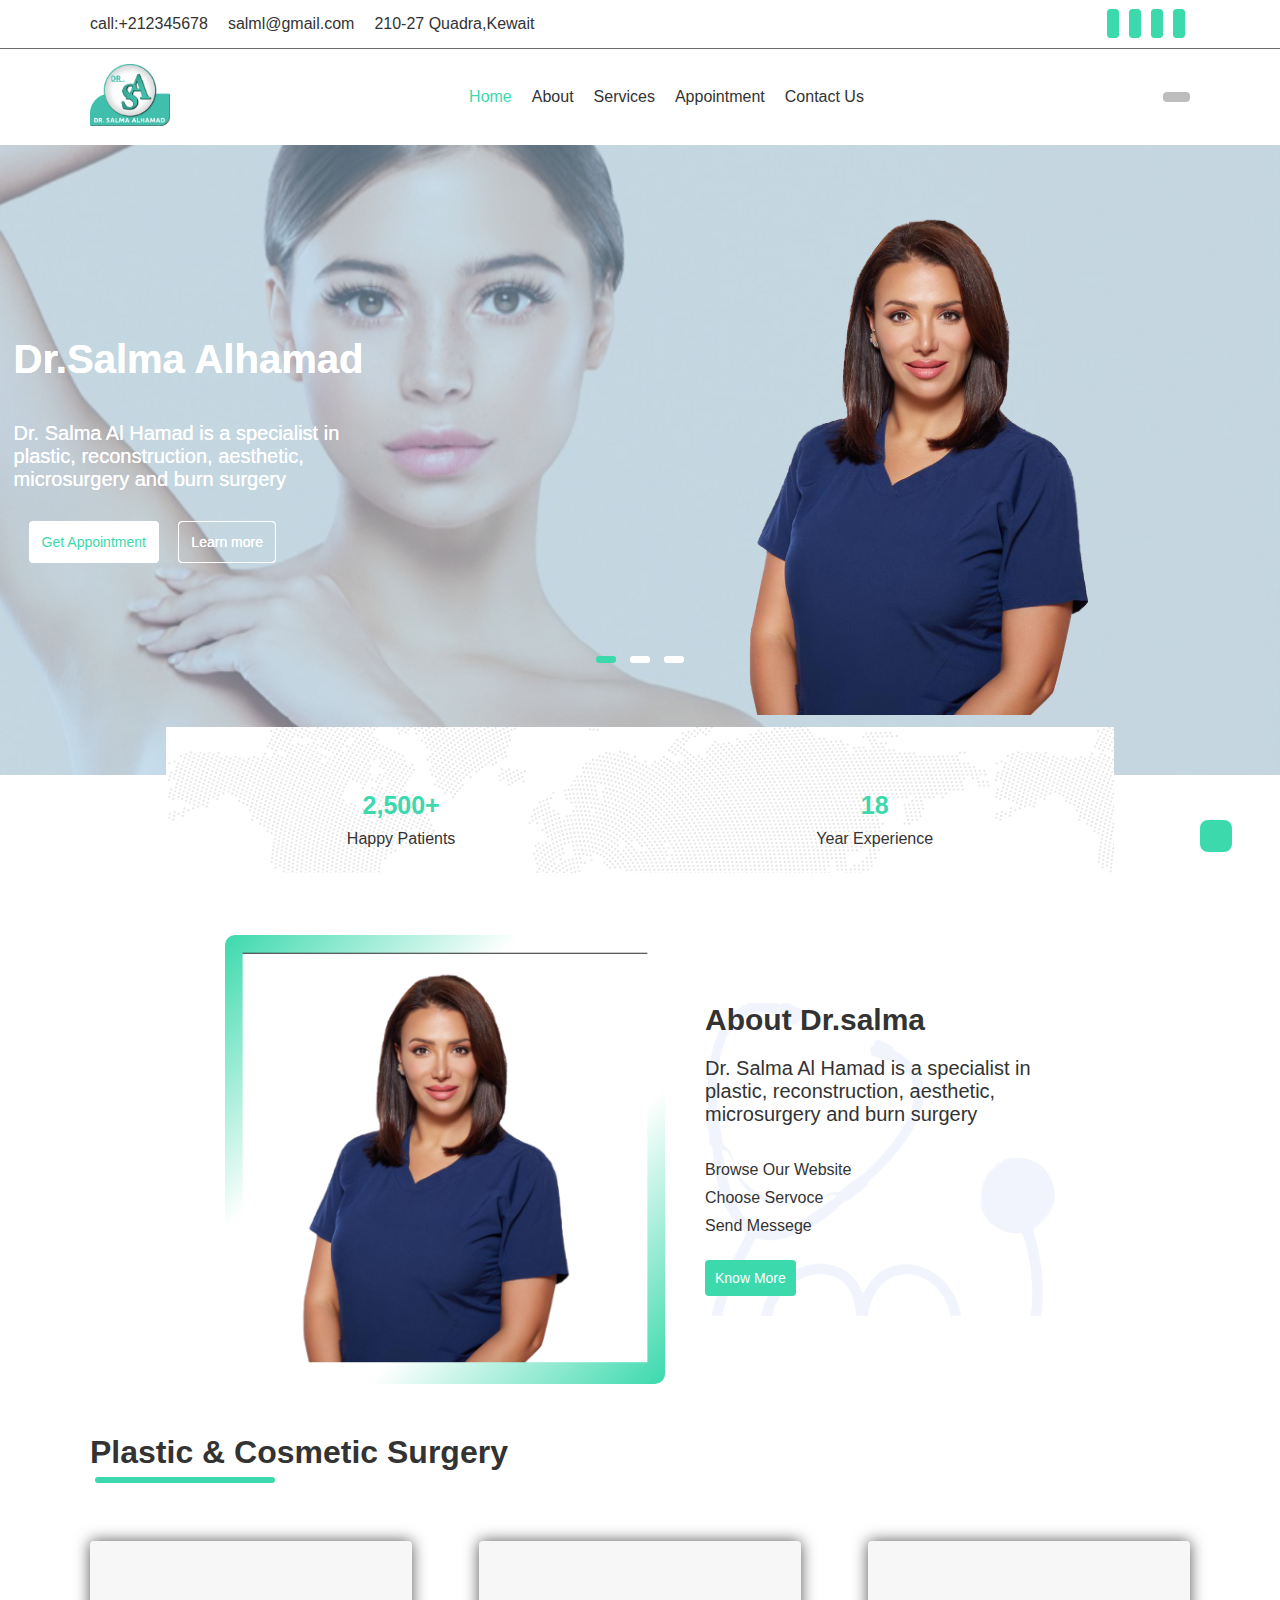
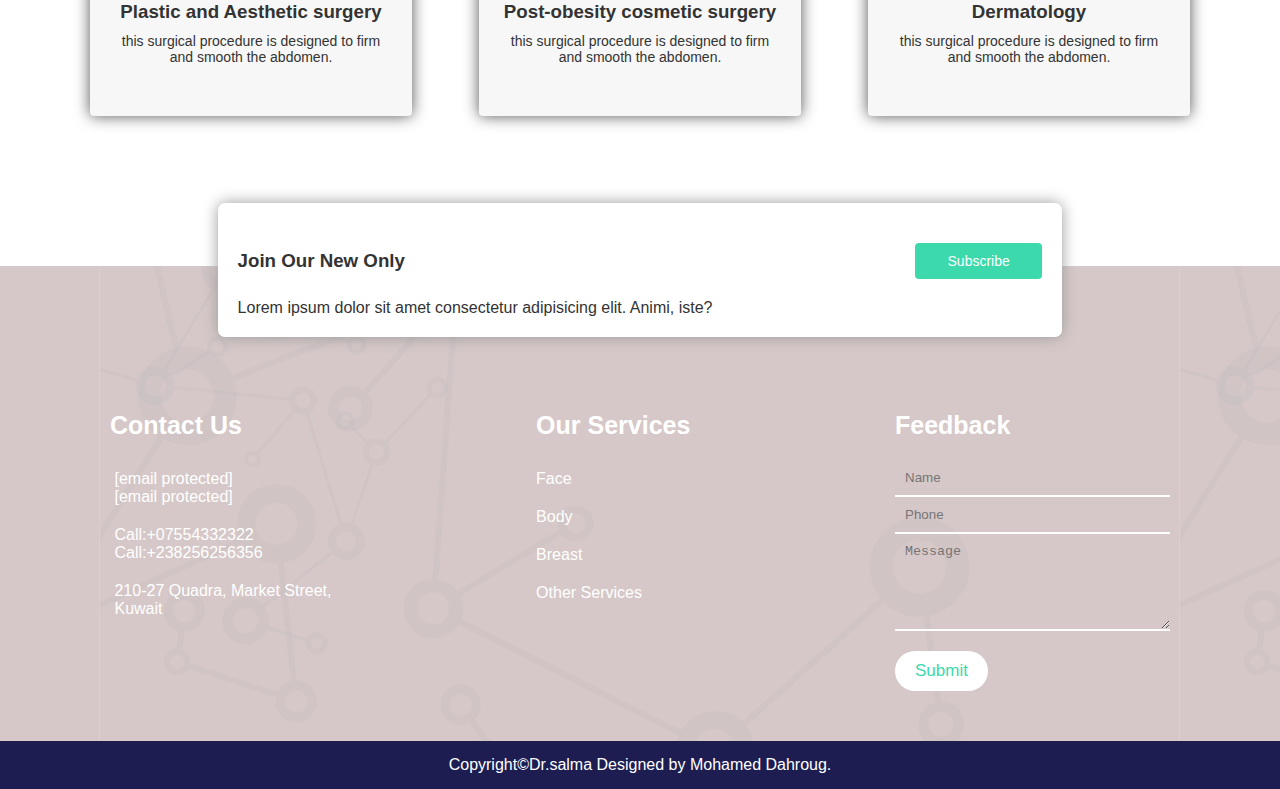
<file: index.html>
<!DOCTYPE html>
<html lang="en">
<head>
    <meta charset="UTF-8">
    <meta http-equiv="X-UA-Compatible" content="IE=edge">
    <meta name="viewport" content="width=device-width, initial-scale=1.0">
    <title>Dr.Salma Al Hamad</title>
    <link rel="stylesheet" href="style.css">
    <link rel="stylesheet" href="https://cdnjs.cloudflare.com/ajax/libs/font-awesome/6.1.1/css/all.min.css" integrity="sha512-KfkfwYDsLkIlwQp6LFnl8zNdLGxu9YAA1QvwINks4PhcElQSvqcyVLLD9aMhXd13uQjoXtEKNosOWaZqXgel0g==" crossorigin="anonymous" referrerpolicy="no-referrer" />
</head>
<body>
    <!-- navbar -->
    <nav id="navbar">
        <div class="data">
            <div class="container flex">
                <div class=" data-cont flex">
                    <div>
                        <i class="fa-solid fa-phone"></i>
                        call:+212345678
                    </div>
                    <div>
                        <i class="fa-solid fa-envelope"></i>
                        salml@gmail.com
                    </div>
                    <div>
                        <i class="fa-solid fa-location-dot"></i>
                        210-27 Quadra,Kewait
                    </div>
                </div>
                <div class="social-media">
                    <i class="fa-brands fa-instagram"></i>
                    <i class="fa-brands fa-facebook-f"></i>
                    <i class="fa-brands fa-tiktok"></i>
                    <i class="fa-brands fa-youtube"></i>
                </div>
            </div>
        </div>
        <div class="navbar">
            <div class="navbar container flex">
                <div class="logo ">
                    <img src="img/logo.png" alt="">
                    <span class="bars">
                        <i class="fa-solid fa-bars"></i>
                        <i class="fa-solid fa-xmark"></i>
                    </span>
                </div>
                <ul class="menu flex">
                    <li><a class="actv scroll" href="index.html" >Home</a></li>
                    <li><a class="scroll" href="#about">About</a></li>
                    <li><a  class="scroll"href="#services">Services</a></li>
                    <li><a class="scroll" href="#">Appointment</a></li>
                    <li><a  class="scroll"href="contact.html">Contact Us</a></li>
                </ul>
                <span class="search-box">
                    <div class="search">
                        <i class="fa-solid fa-magnifying-glass "></i>
                        <i class="fa-solid fa-xmark"></i>
                    </div>
                    <div class="in-search"><input type="search" placeholder="Search her.." ></div>
                </span>
            </div>
        </div>
    </nav>
    <!-- home -->
    <header id="home">
        <div class="slide-cont">
            <div class="slider flex">                
                <div class="slide active">
                    <div class="container flex c-flex">
                        <div class="text-box">
                            <h1>Dr.Salma Alhamad</h1>
                            <p>Dr. Salma Al Hamad is a specialist in plastic, reconstruction, aesthetic, microsurgery and burn surgery</p>
                            <div class="btn-cont">
                                <button class="get btn">Get Appointment</button>
                                <button class="btn">Learn more</button>
                            </div>
                        </div>
                        <img src="img/doc2.png" alt="" class="img-doc">
                    </div>
                </div>
                <div class="slide">
                    <div class="container flex c-flex">
                        <div class="text-box">
                            <h1>Dr.Salma Alhamad</h1>
                            <p>Dr. Salma Al Hamad is a specialist in plastic, reconstruction, aesthetic, microsurgery and burn surgery</p>
                            <div class="btn-cont">
                                <button class="get btn">Get Appointment</button>
                                <button class="btn">Learn more</button>
                            </div>
                        </div>
                        <img src="img/doc2.png" alt="" class="img-doc">
                    </div>
                </div>
                <div class="slide">
                    <div class="container flex c-flex">
                        <div class="text-box">
                            <h1>Dr.Salma Alhamad</h1>
                            <p>Dr. Salma Al Hamad is a specialist in plastic, reconstruction, aesthetic, microsurgery and burn surgery</p>
                            <div class="btn-cont">
                                <button class="get btn">Get Appointment</button>
                                <button class="btn">Learn more</button>
                            </div>
                        </div>
                        <img src="img/doc2.png" alt="" class="img-doc">
                    </div>
                </div>
                <div class="btns-cont">
                    <i class="fa-sharp fa-solid fa-circle-left prev-btn"></i>
                    <i class="fa-solid fa-circle-right next-btn"></i>
                </div>
                <div class="nav-vis">
                    <div class="slide-icon active"></div>
                    <div class="slide-icon"></div>
                    <div class="slide-icon"></div>
                </div>
                
            </div>
            <div class="container flex s-box">
                <div>
                    <h2>
                        <i class="fa-solid fa-people-line"></i> <br>
                        2,500+
                    </h2>
                    Happy Patients
                </div>
                <div>
                    <h2>
                        <i class="fa-solid fa-medal"></i> <br>
                        18
                    </h2>
                    Year Experience
                </div>
            </div>
        </div>
    </header>
    <!-- about -->
    <div id="about">
        <div class="container flex">
            <div class="img-doc2"><img src="img/doc.png" alt=""></div>
            <div class="text-about">
                <h2>About Dr.salma</h2>
                <p>
                    Dr. Salma Al Hamad is a specialist in plastic, reconstruction, aesthetic, microsurgery and burn surgery
                </p>
                <ul>
                    <li><i class="fa-regular fa-circle-check"></i> Browse Our Website</li>
                    <li><i class="fa-regular fa-circle-check"></i> Choose Servoce</li>
                    <li><i class="fa-regular fa-circle-check"></i> Send Messege</li>
                </ul>
                <button class="btn-about">Know More</button>
            </div>
        </div>
    </div>
    <!-- services -->
    <div id="services" class="container">
        <h1>Plastic & Cosmetic Surgery</h1>
        <div class="boxs-cont flex">
            <div>
                <i class="fa-solid fa-user-doctor"></i> <br>
                <h3>Plastic and Aesthetic surgery</h3>
                <p>this surgical procedure is designed to firm and 
                smooth the abdomen.</p>
                <button class="btn-serv">Read More</button>
            </div>
            <div>
                <i class="fa-solid fa-clipboard-check"></i> <br>
                <h3>Post-obesity cosmetic surgery </h3>
                <p>this surgical procedure is designed to firm and 
                smooth the abdomen.</p>
                <button class="btn-serv">Read More</button>
            </div>
            <div>
                <i class="fa-solid fa-square-plus"></i> <br>
                <h3>Dermatology</h3>
                <p>this surgical procedure is designed to firm and 
                smooth the abdomen.</p>
                <button class="btn-serv">Read More</button>
            </div>
        </div>
    </div>
    <footer id="footer">
        <div class="after">
            <div class="fs-box">
                <h3>Join Our New Only</h3>
                <button class="btn-about">Subscribe</button>
                <p>Lorem ipsum dolor sit amet consectetur adipisicing elit. Animi, iste?</p>
            </div>
            <div class="container flex">
                <div>
                    <h4>Contact Us</h4>
                    <div class="lex c-flex">
                        <i class="fa-solid fa-envelope"></i>
                        <p>[email protected] <br>[email protected]</p>
                    </div>
                    <div class="lex c-flex">
                        <i class="fa-solid fa-mobile-screen-button"></i>
                        <p>Call:+07554332322 <br>Call:+238256256356</p>
                    </div>
                    <div class="lex c-flex">
                        <i class="fa-solid fa-location-dot"></i>
                        <p>210-27 Quadra, Market Street, <br>Kuwait</p>
                    </div>
                </div>
                <div>
                    <h4>Our Services</h4>
                    <ul>
                        <li>Face</li>
                        <li>Body</li>
                        <li>Breast</li>
                        <li>Other Services</li>
                    </ul>
                </div>
                <div>
                    <h4>Feedback</h4>
                    <form action="#" class="lex form">
                        <input type="text" placeholder="Name">
                        <input type="number" placeholder="Phone">
                        <textarea name="textarea" id="" cols="30" rows="5" placeholder="Message"></textarea>
                        <input type="submit" class="submit">
                    </form>
                </div>
            </div>
        </div>
        <div class="footer">
            Copyright&copy;Dr.salma Designed by Mohamed Dahroug.
        </div>
    </footer>
    <a href="#home" class="top-link">
        <i class="fas fa-arrow-up"></i>
    </a>
    <!-- up to home -->
    <script src="script.js"></script>
</body>
</html>
</file>
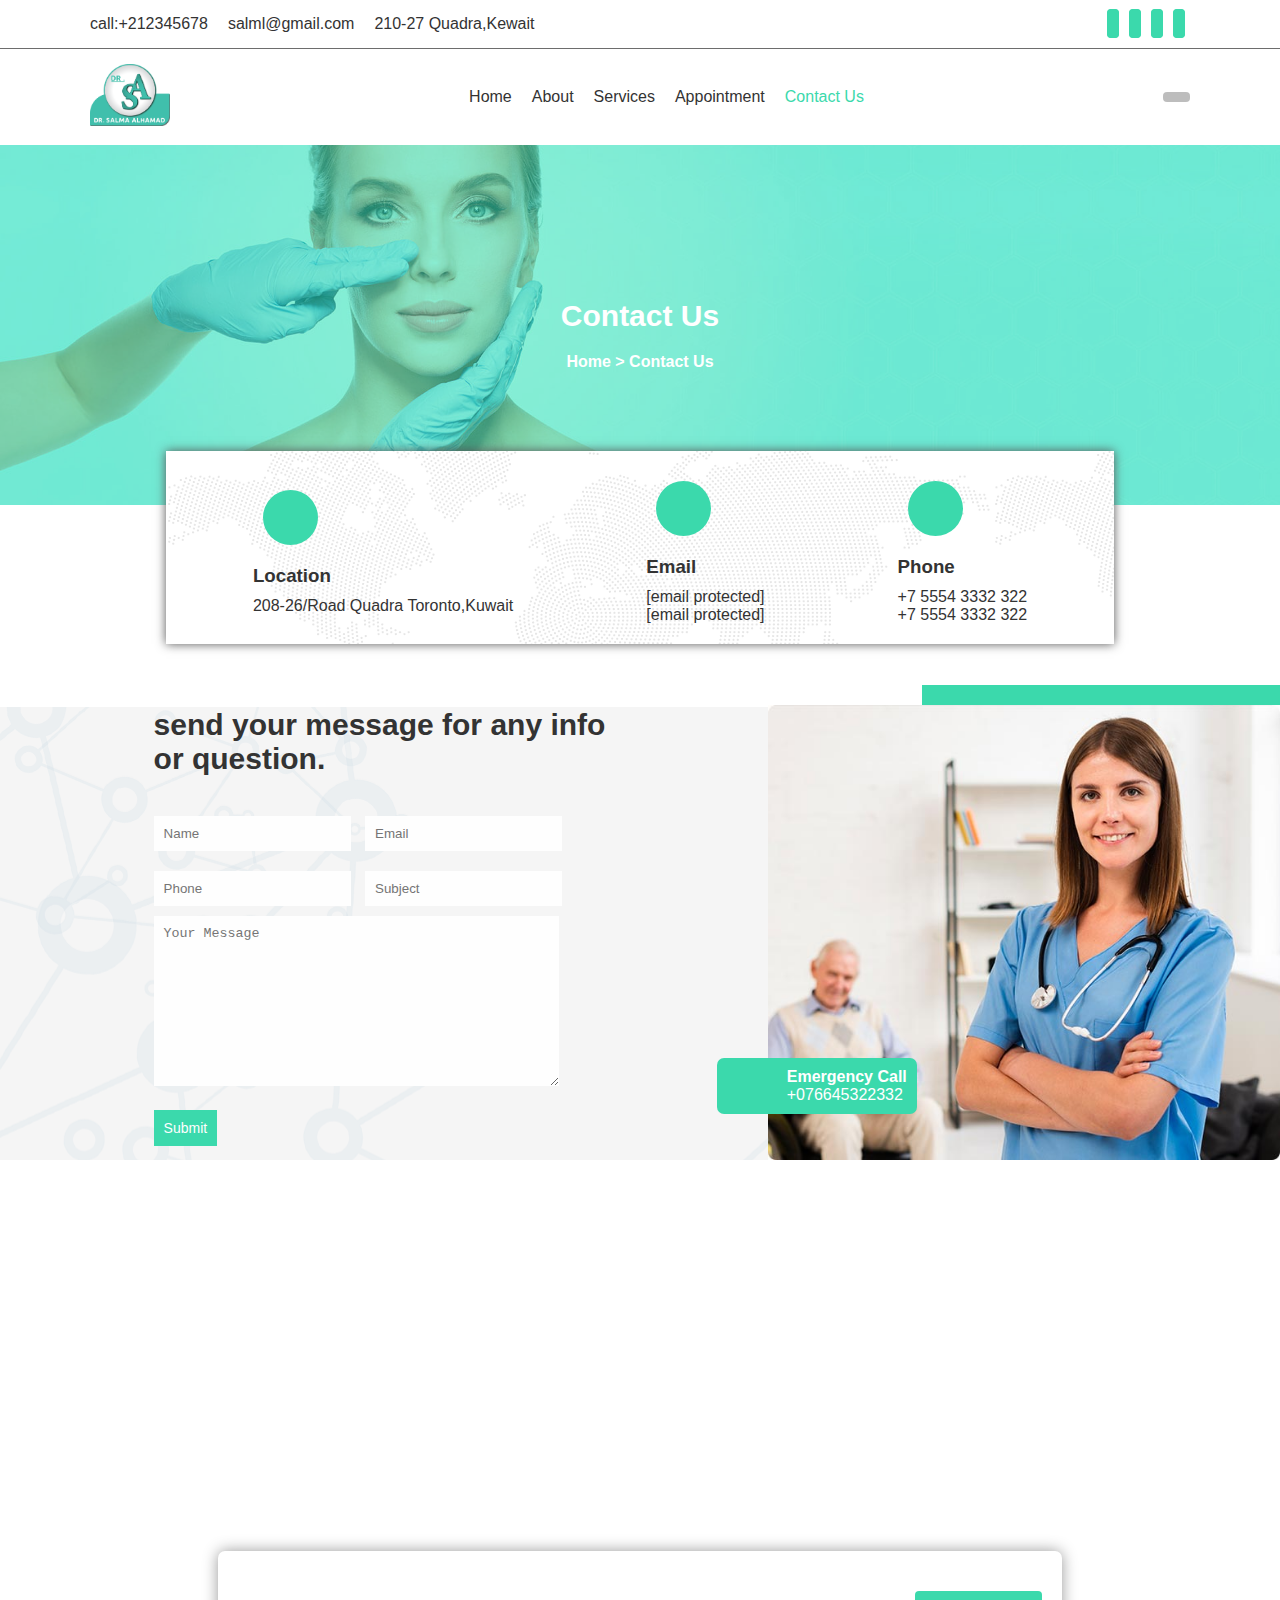
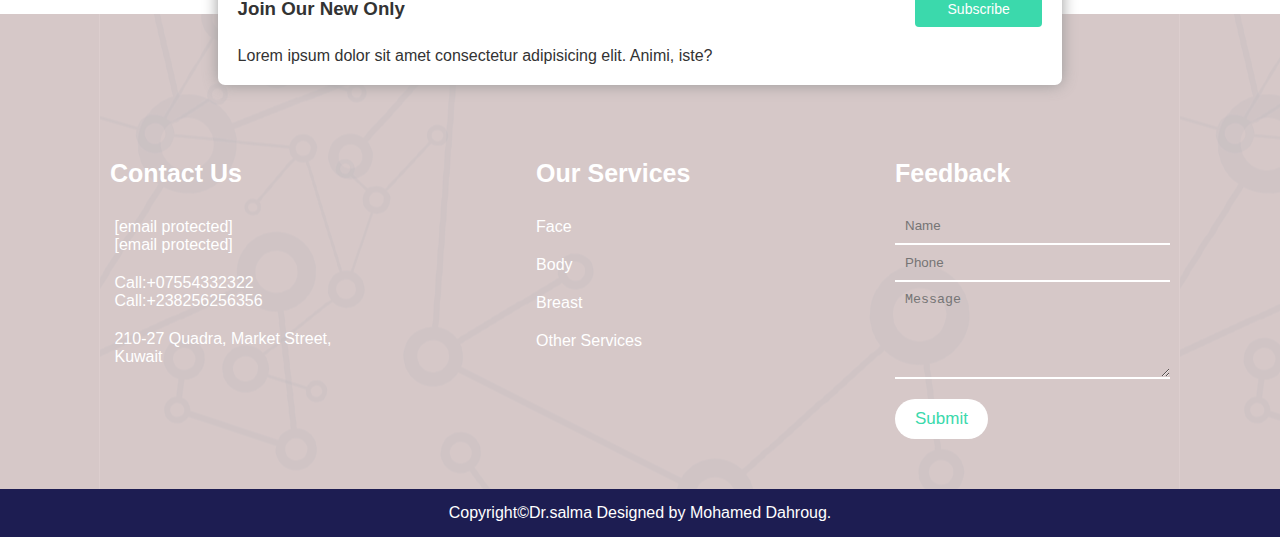
<file: contact.html>
<!DOCTYPE html>
<html lang="en">
<head>
    <meta charset="UTF-8">
    <meta http-equiv="X-UA-Compatible" content="IE=edge">
    <meta name="viewport" content="width=device-width, initial-scale=1.0">
    <title>Dr.Salma Al Hamad</title>
    <link rel="stylesheet" href="style.css">
    <link rel="stylesheet" href="https://cdnjs.cloudflare.com/ajax/libs/font-awesome/6.1.1/css/all.min.css" integrity="sha512-KfkfwYDsLkIlwQp6LFnl8zNdLGxu9YAA1QvwINks4PhcElQSvqcyVLLD9aMhXd13uQjoXtEKNosOWaZqXgel0g==" crossorigin="anonymous" referrerpolicy="no-referrer" />
</head>
<body>
    <!-- navbar -->
    <nav id="navbar">
        <div class="data">
            <div class="container flex">
                <div class=" data-cont flex">
                    <div>
                        <i class="fa-solid fa-phone"></i>
                        call:+212345678
                    </div>
                    <div>
                        <i class="fa-solid fa-envelope"></i>
                        salml@gmail.com
                    </div>
                    <div>
                        <i class="fa-solid fa-location-dot"></i>
                        210-27 Quadra,Kewait
                    </div>
                </div>
                <div class="social-media">
                    <i class="fa-brands fa-instagram"></i>
                    <i class="fa-brands fa-facebook-f"></i>
                    <i class="fa-brands fa-tiktok"></i>
                    <i class="fa-brands fa-youtube"></i>
                </div>
            </div>
        </div>
        <div class="navbar">
            <div class="navbar container flex">
                <div class="logo ">
                    <img src="img/logo.png" alt="">
                    <span class="bars">
                        <i class="fa-solid fa-bars"></i>
                        <i class="fa-solid fa-xmark"></i>
                    </span>
                </div>
                <ul class="menu flex">
                    <li><a class=" scroll" href="index.html" >Home</a></li>
                    <li><a class="scroll" href="#about">About</a></li>
                    <li><a  class="scroll"href="#services">Services</a></li>
                    <li><a class="scroll" href="#">Appointment</a></li>
                    <li><a  class="actv scroll"href="contact.html">Contact Us</a></li>
                </ul>
                <span class="search-box">
                    <div class="search">
                        <i class="fa-solid fa-magnifying-glass "></i>
                        <i class="fa-solid fa-xmark"></i>
                    </div>
                    <div class="in-search"><input type="search" placeholder="Search her.." ></div>
                </span>
            </div>
        </div>
    </nav>
    <!-- contact -->
    <section id="contact">
        <div class="cont flex">
            <h2>Contact Us</h2>
            <h4>Home &gt; Contact Us</h4>
            <div class="s-box flex">
                <div>
                    <i class="fa-solid fa-location-dot"></i>
                    <h3>Location</h3>
                    <p>208-26/Road Quadra Toronto,Kuwait</p>
                </div>
                <div>
                    <i class="fa-solid fa-envelope"></i>
                    <h3>Email</h3>
                    <p>[email protected] <br>[email protected]</p>
                </div>
                <div>
                    <i class="fa-solid fa-phone"></i>
                    <h3>Phone</h3>
                    <p>+7 5554 3332 322<br>+7 5554 3332 322</p>
                </div>
                
            </div>
        </div>

    </section>
    <section id="info">
        <div class="form-cont flex">
            <h2>
                send your message for any info or question.
            </h2>
            <form action="#">
                <div>
                    <input type="text" placeholder="Name" required>
                    <input type="email" placeholder="Email">
                </div>
                <div>
                    <input type="number" placeholder="Phone" required>
                    <input type="text" placeholder="Subject">
                </div>
                <textarea name=""  placeholder="Your Message" id="" cols="30" rows="10"></textarea>
                <input type="submit" class="btn-info">
            </form>
        </div>
        <div class="img-cont">
            <img src="img/6.jpg" alt="">
            <div class="call flex">
                <i class="fa-solid fa-phone "></i>
                <div>
                    <h4>Emergency Call</h4>
                    <p>+076645322332</p>
                </div>
            </div>
        </div>
    </section>
    <!--  -->
    <section id="iframe">
        <iframe src="https://www.google.com/maps/embed?pb=!1m18!1m12!1m3!1d218360.3636504205!2d29.81480058094246!3d31.224034935078716!2m3!1f0!2f0!3f0!3m2!1i1024!2i768!4f13.1!3m3!1m2!1s0x14f5c38efd4b015d%3A0xa2ebaf38ebb3039b!2sAlexandria%20National%20Museum!5e0!3m2!1sen!2seg!4v1665509335551!5m2!1sen!2seg" width="600" height="450" style="border:0;" allowfullscreen="" loading="lazy" referrerpolicy="no-referrer-when-downgrade"></iframe>  
    </section>

    <!-- footer -->
    <footer id="footer" class="footer2" >
        <div class="after">
            <div class="fs-box">
                <h3>Join Our New Only</h3>
                <button class="btn-about">Subscribe</button>
                <p>Lorem ipsum dolor sit amet consectetur adipisicing elit. Animi, iste?</p>
            </div>
            <div class="container flex">
                <div>
                    <h4>Contact Us</h4>
                    <div class="lex c-flex">
                        <i class="fa-solid fa-envelope"></i>
                        <p>[email protected] <br>[email protected]</p>
                    </div>
                    <div class="lex c-flex">
                        <i class="fa-solid fa-mobile-screen-button"></i>
                        <p>Call:+07554332322 <br>Call:+238256256356</p>
                    </div>
                    <div class="lex c-flex">
                        <i class="fa-solid fa-location-dot"></i>
                        <p>210-27 Quadra, Market Street, <br>Kuwait</p>
                    </div>
                </div>
                <div>
                    <h4>Our Services</h4>
                    <ul>
                        <li>Face</li>
                        <li>Body</li>
                        <li>Breast</li>
                        <li>Other Services</li>
                    </ul>
                </div>
                <div>
                    <h4>Feedback</h4>
                    <form action="#" class="lex form">
                        <input type="text" placeholder="Name">
                        <input type="number" placeholder="Phone">
                        <textarea name="textarea" id="" cols="30" rows="5" placeholder="Message"></textarea>
                        <input type="submit" class="submit">
                    </form>
                </div>
            </div>
        </div>
        <div class="footer">
            Copyright&copy;Dr.salma Designed by Mohamed Dahroug.
        </div>
    </footer>
    <script src="script.js"></script>
</body>
</html>
</file>
<file: style.css>
*{
    padding: 0;
    margin: 0;
    box-sizing: border-box;
}
body{
    font-family: 'Lucida Sans', 'Lucida Sans Regular', 'Lucida Grande', 'Lucida Sans Unicode', Geneva, Verdana, sans-serif;
    color: #333;
}
ul{list-style: none;}
a{
    text-decoration: none;

}
:root{
    --primary-color:rgb(59, 217, 172);
}
.container{
    max-width: 1100px;
    margin: 15px auto;
}

.flex{
    display: flex;
    justify-content: space-between;
    align-items: center;
}
#navbar .data{
    border-bottom: 1px solid rgba(51, 51, 51, 0.712);
}
#navbar .data .data-cont{    gap: 0 20px;}
#navbar .data-cont i{
    color:var(--primary-color);
}
#navbar .social-media i{
    padding:  5px;
    margin: 0 5px;
    color: #fff;
    border: 1px solid var(--primary-color);
    background-color: var(--primary-color);
    border-radius: 4px;
    transition: .3s;
}
#navbar .social-media i:hover{
    color: var(--primary-color);
    background-color: #fff;
}
#navbar {
    background-color: #fff;
    position: sticky;
    top: -7%;
    z-index: 555;
}
#navbar .menu{
    gap: 0 20px;
}
.logo img{
    width: 80px;
}
.logo .bars{
    display: none;
}
#navbar .menu a{
    transition: .3s; 
    color: #333;   
}

 #navbar .menu .actv, #navbar .menu a:hover {
    color: var(--primary-color);
}
#navbar .search{
    padding: 5px;
    color: var(--primary-color);
    background-color: rgba(51, 51, 51, 0.322);
    border-radius: 4px; 
    transition: .3s;
    width: 27px;
    display: flex;
    justify-content: center;
}
#navbar .search-box{
    position: relative;
}
#navbar .search:hover{
    color: #fff;
    background-color: #000;
}
#navbar .in-search{
    display: none;
    height: 0;
    overflow: hidden;
    transition: .3s;
    background-color: #fff;
    position: absolute;
    bottom: -100px;
    left: -150px;
    box-shadow: 0 0 10px #f4f4f4; 
}
.search .fa-xmark{
    display: none;
}
.show-search{
    animation: sear 1s  linear both ;
    display: inline !important;
}
.x-search .fa-xmark{
    display: inline-block; 
}
.x-search .fa-magnifying-glass{
    display: none;
}

@keyframes sear {
    0% {height: 0;}
    100%{height: auto; 
        padding: 20px 10px;}
}
#navbar .in-search input{
    padding: 7px;
    border: none;
    background-color: #f7f7f7;
}
/* home */
#home{
    width: 100%;
    height: 70vh;
}
#home .slide-cont{
    width: 100%;
    height: 100%;
    position: relative;
}
#home .slider{
    color: #fff;
    position: relative;
    width: 100%;
    height: 100%;
    overflow: hidden;    
}
#home .slide{
    position: absolute;
    width: 100%;
    height: 100%;
    background-image: url("img/bg1.jpg");
    background-position: center center;
    background-size: cover;
    /* clip-path: circle(0% at 0 50%); */
}
#home .slide.active{
    /* clip-path: circle(150% at 50% 50%); */
    transform: translateX(-100%);
    z-index: 5;
    transition: 2s;
}
#home .btns-cont{
    position: absolute;
    display: flex;
    align-items: center;
    justify-content: space-between;
    width: 96%;
    margin: 0 2%;
    z-index: 9;
}
#home .img-doc{
    margin-top: 30px;
    width: 35%; 
}
#home .nav-vis{
    z-index: 777;
    display: flex;
    width: 100%;
    justify-content: center;
    transform: translateY(200px);
}
#home .nav-vis .slide-icon{
    background-color: white;
    width: 20px;
    height: 7px;
    margin: 0 7px;
    border-radius: 3px;
}
#home .nav-vis .slide-icon.active{
    background-color: var(--primary-color);
}

#home .slide::after{
    content: "";
    top: 0;
    right: 0;
    position: absolute;
    height: 100%;
    width: 100%;
    background-color: rgba(150, 204, 233, 0.5);
}
#home .container{
    padding-top: 2%;
    z-index: 2;
    position: absolute;
    right: 13%;
}
#home .text-box h1{
    font-size: 40px;
    margin-bottom: 40px;
}
#home .text-box p,#about .text-about p{
    font-size: 20px;
    max-width: 350px;
    margin-bottom: 30px;
}
#home .text-box .btn{
    padding: 12px;
    border: 1px solid #fff;
    border-radius: 4px;
    margin-left: 15px;
    color: #fff;
    background-color: transparent;
    font-size: 14px;
    transition: .3s;
}
#home .text-box .btn:hover,#home .text-box .get{
    color: var(--primary-color);
    background-color: #fff;
}
#home .text-box .get:hover{
    color: #fff;
    background-color: transparent;
}
#home .fa-circle-left,#home .fa-circle-right{
    color: rgb(0, 81, 255);
    font-size: 30px;
}
#home .s-box , #contact .s-box{
    justify-content: space-around;
    background-image: url("img/3.png");
    padding: 25px 0;
    position: absolute;
    background-color: #fff;
    top: 90%;
    left: 13%;
    right: 13%;
    max-width: 1100px;
    color: #333;
    z-index: 9;
}
#home .s-box div{
    text-align: center; color: #333;
}
#home .s-box div h2{
    color: var(--primary-color);
    font-size: 25px;
    padding: 10px;
}
/* about */
#about{
    margin-top: 160px;
}
#about .container{
    justify-content: center;
    gap: 40px;
}
#about img{
    transform: scale(.95);
    animation: padd 1.5s infinite linear alternate ;
}
#about .img-doc2{
    position: relative;
    padding: 7px;
    background-image: linear-gradient(135deg, var(--primary-color),white,white,var(--primary-color));
    border-radius: 10px;
}
#about .text-about{
background-image: url("img/5.png");
background-size: cover;
}
#about .text-about h2{
    font-size: 30px;
    margin-bottom: 20px;
}
#about .text-about li{ padding: 5px 0;}
#about .text-about li i{

    color: var(--primary-color);
}
.btn-about{
    padding: 10px;
    font-size: 14px;
    border-radius: 4px;
    color: #fff;
    background-color: var(--primary-color);
    margin: 20px 0;
    border: none;
    transition: .3s;
}
.btn-about:hover{
    background-color: #000;
}
/* services */
#services{
    margin: 50px auto 150px;
}
#services h1{
    margin-bottom: 70px;
    position: relative;
}
#services h1::after{
    content: "";
    position: absolute;
    width: 180px;
    height: 6px;
    background-color: var(--primary-color);
    bottom: -12px;
    left: 5px;
    border-radius: 4px;
}
#services .boxs-cont{
    gap: 20px;
}
#services .boxs-cont div{
    background-color: #f7f7f7;
    padding: 15px;
    text-align: center;
    box-shadow: 0 0 15px #555;
    border-radius: 4px;
    transition: .3s;
    width: 322px;
    height: 175px;
}
#services .boxs-cont div i{
    color: var(--primary-color);
    font-size: 40px;
    padding: 5px;
}
#services .boxs-cont div p{
    padding: 10px;
    font-size: 14px;
}
#services .boxs-cont div .btn-serv{
    padding: 12px;
    background-color: #f7f7f7;
    border: none;
    border-radius: 4px;
    color: var(--primary-color);
    display: none;
}
#services .boxs-cont div:hover{
    background-color: rgba(122, 121, 121, 0.642);
}
#services .boxs-cont div:hover i{display: none;}
#services .boxs-cont div:hover .btn-serv{display: inline-block;}
/* footer */
#footer{
    width: 100%;
    background-image: url("img/2.png");
    background-position: center center;
    background-repeat: repeat-x;
    margin-top: 150px;
}
#footer .after{
    width: 100%;
    background-color: rgba(164, 128, 128, 0.384); 
    position: relative;
    padding-top:80px ;
}
#footer .after .fs-box{
    position: absolute;
    background-color: #fff;
    bottom: 85%;
    left: 17%;
    right: 17%;
    display: grid;
    grid-template-columns: 5fr 1fr;
    gap: 0 40px;
    padding: 20px ;
    border-radius: 7px;
    align-items: center;
    box-shadow: 0 0 15px #999;
    max-width: 1000px;
}
#footer .container{
    align-items: flex-start;
    color: #fff;
    margin-bottom: 0;
    padding: 20px;
}
#footer .container div{
    padding: 10px 0;
}
#footer .container .c-flex i ,#footer .container p{
    display: inline-block;}
#footer .container h4{
    padding: 20px 0;
    font-size: 25px;
}
#footer .container li{
    padding: 10px 0;
}
#footer .form{
    display: flex;
    flex-direction: column;
}
#footer .form input, #footer .form textarea{
    padding: 10px ;
    border:none ;
    border-bottom: 2px solid #fff;
    background-color: transparent;
    outline: none;
}
#footer .form .submit{
    border-bottom: none;
    padding: 10px 20px;
    margin: 20px 0;
    background-color: #fff;
    color: var(--primary-color);
    border-radius: 22px;
    font-size: 17px;
    width: fit-content;
    transition: .3s;
}
#footer .form .submit:hover{
    background-color: #000;
    color: #fff;
}
#footer .footer{
    width: 100%;
    padding: 15px;
    text-align: center;
    color: #fff;
    background-color: rgb(29, 29, 82);
}

/* ==========contact us======== */
#contact{
    height: 40vh;
    width: 100%;
    background-image: url("img/bg5.jpg");
    background-position: center center;
    background-size: cover;
}
#contact .cont{
    width: 100%;
    height: 100%;
    justify-content: center;
    flex-direction: column;
    color: #fff;
    background-color: rgba(43, 233, 185, 0.537);
    position: relative;
}
#contact .cont h2{
    font-size: 30px;
    padding: 20px;
}
#contact .cont .s-box{
    padding: 20px;
    height: auto;
    top: 85%;
    box-shadow: 0 0 10px #555;
}
#contact .cont .s-box i{
    width: 55px;
    height: 55px;
    display: flex;
    justify-content: center;
    align-items: center;
    font-size: 22px;
    color: #fff;
    background-color: var(--primary-color);
    margin: 10px;
    border-radius: 50%;
}
#contact .cont .s-box h3{padding: 10px 0;}
/* info */
#info{
    width: 100%;
    margin-top: 200px;
    display: grid;
    grid-template-columns: 3fr 2fr;
}
#info .form-cont{
    flex-direction: column;
    justify-content: center;
    align-items: flex-start;
    padding-left: 20%;
    background-image: url("img/2.png");
}
#info .form-cont h2{
    max-width: 470px;
    padding-bottom: 30px;
    font-size: 30px;
}
#info .form-cont input{ 
    margin: 10px 10px 10px 0;
    background-color: #fefefe;
    border: none;
    outline: none;
}
#info .form-cont textarea{
    width: 97%;
    margin-bottom: 10px;
}
#info .form-cont textarea ,#info .form-cont input{
    background-color: #fefefe;
    border: none;
    outline: none;
    padding: 10px;
}
#info .form-cont .btn-info{
    padding: 10px;
    background-color: var(--primary-color);
    color: #fefefe;
    font-size: 14px ; transition: .3s;
}
#info .form-cont .btn-info:hover{
    background-color: #000;
}
#info .img-cont{
    position: relative;
}

#info .img-cont::before{
    content: " ";
    position: absolute;
    background-color: var(--primary-color);
    width: 70%;
    height: 20px;
    top: -20px;
    right: 0;
}
#info img{
    width: 100%;
    height: 100%;
}
#info .call{
    width: 200px;
    background-color: var(--primary-color);
    border-radius: 7px;
    color: #fff;
    padding: 10px;
    position: absolute;
    left: -10%;
    bottom: 10%;
}
/* iframe */
#footer{
    margin-top: 0px;
}
iframe{
    width: 100%;
}
@keyframes padd{
    to{
        transform: scale(1);
    }
}
  /* ===================link top ============ */
  .top-link{
    font-size: 25px;
    position: fixed;
    bottom: 3rem;
    right: 3rem;
    background-color: var(--primary-color);
    width: 2rem;
    height: 2rem;
    display: grid;
    place-items: center;
    border-radius: 8px;
    color: darkolivegreen;
}

@media (max-width:767px){
    #navbar .container,#navbar .data-cont{
        display: block;
        text-align: center;
    }
    #navbar{
        top: -20%;
    }
    #navbar .data-cont div{
        padding: 7px 0;
    }
    .logo{
        display: flex;
        justify-content: space-between;
        align-items: center;
        padding: 0 10%;
        background-color: transparent;
    }
    .logo .bars{
        display: inline-block;
    }
    .search-box{display:none;}
    .menu{
        padding: 0 0 0 10%;
        margin:  20px auto ;
        display: block;
        text-align: left;
        height: 0px;
        overflow: hidden;
        transition: 1s;
    }
    .menu li{
        padding: 7px;
    }
    .show-menu{
        height: auto;
    }
    .bars .fa-xmark{
        display: none;
    }
    
    .close .fa-xmark{
        display: inline-block;
    }
    .close .fa-bars{
        display: none;
    }
    #home{
        height: 85vh;
    }
    #home .nav-vis{
        transform: translateY(275px);
    }
    #home .c-flex{
        flex-direction: column-reverse;
    }
    #home .s-box {
        flex-direction: column;
        top: 105%;
    }
    #about{
        margin-top: 300px;
    }
    #about .flex{
        flex-direction: column;
    }
    /* servuuces */
    #services .boxs-cont{
        flex-direction: column;
    }
    /* footer */
    #footer .flex{
        flex-direction: column;
        padding-left: 25px;
    }
    #footer .after .fs-box{
        bottom: 90%;
    }
    /* =====contact====== */
    #contact .s-box{
        flex-direction: column;
        align-items: center;
    }
    #contact .s-box p{
        max-width: 150px;
    }
    /* info */
    #info{
        margin-top: 500px;
        grid-template-columns: 2fr;
    }

}
</file>
